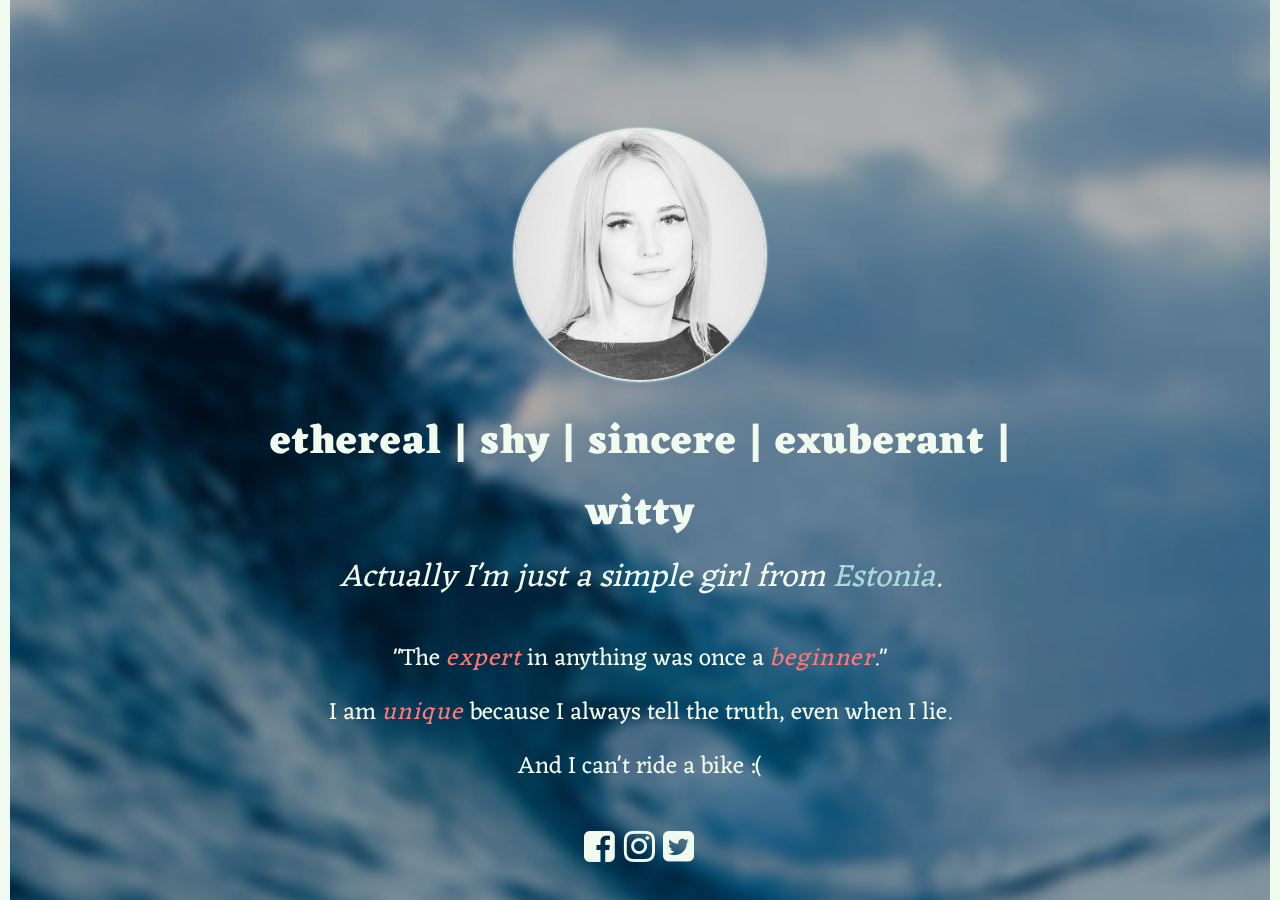
<file: index.html>
<html>
<head>
	<meta charset="utf-8">
	<meta name="author" content="Susanna Peek">
	<meta name="description" content="Growth Hacker - webpage to present yourself">
	<title>Susanna</title>
	<link rel="stylesheet" href="sheet.css">
	<link rel="stylesheet" href="https://cdnjs.cloudflare.com/ajax/libs/font-awesome/4.7.0/css/font-awesome.min.css">
	<link href="https://fonts.googleapis.com/css?family=Eczar" rel="stylesheet">
	<script type="text/javascript" src="https://ajax.googleapis.com/ajax/libs/jquery/3.2.1/jquery.min.js"></script>
</head>

<body>
	<div id="background">
		<div id="filter">
			<div id="content">
				<p id="photo" class="first" title="Awesome!"></p>
				<!--What describes you best in 5 words-->
				<h1>ethereal | shy | sincere | exuberant | witty</h1>
				<!--One sentence to describe you a bit more-->
				<p id="sub">Actually I'm just a simple girl from <a id="est" target="_blank" href="https://en.wikipedia.org/wiki/Estonia">Estonia</a>.</p>
				<!--Your main motivation for joining the Tribe?-->
				<p id="p1">"The <i>expert</i> in anything was once a <i>beginner</i>."</p>
				<!--What makes you unique-->
				<p id="p2">I am <i>unique</i> because I always tell the truth, even when I lie.</p>
				<!--And something funny of course, about you-->
				<p id="p3">And I can't ride a bike :(</p>
				<a target="_blank" href="https://www.facebook.com/susanna.peek"><i class="fa fa-facebook-square"></i></a>
				<a target="_blank" href="https://www.instagram.com/susannapeek"><i class="fa fa-instagram"></i></a>
				<a target="_blank" href="https://twitter.com/SusannaPeek"><i class="fa fa-twitter-square"></i></a>
			</div>
		</div>
	</div>

<script>
	$("#p1").mouseenter(function() {
		$("#photo").attr("class", "second");
	});
	$("#p2").mouseenter(function() {
		$("#photo").attr("class", "third");
	});
	$("#p3").mouseenter(function() {
		$("#photo").attr("class", "fourth");
	});
	$("#est").mouseenter(function() {
		$("#photo").attr("class", "fifth");
	});
	$("#p1,#p2,#p3,#est").mouseleave(function() {
		$("#photo").attr("class", "first");
	});
</script>

</body>
</html>
</file>
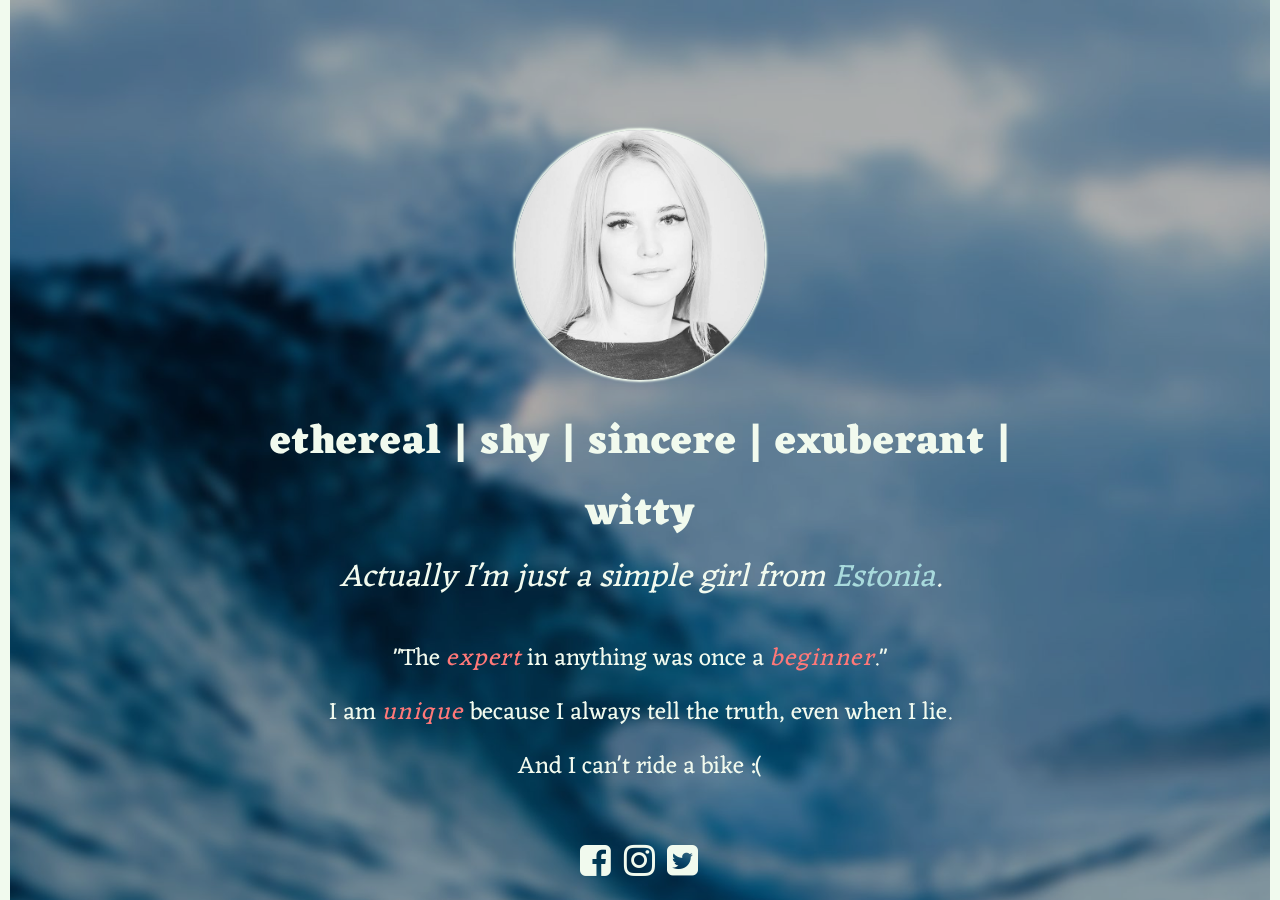
<file: suzy/index.html>
<html>
<head>
	<meta charset="utf-8">
	<meta name="author" content="Susanna Peek">
	<meta name="description" content="Growth Hacker - webpage to present yourself">
	<title>Susanna</title>
	<link rel="stylesheet" href="sheet.css">
	<link rel="stylesheet" href="https://cdnjs.cloudflare.com/ajax/libs/font-awesome/4.7.0/css/font-awesome.min.css">
	<link href="https://fonts.googleapis.com/css?family=Eczar" rel="stylesheet">
	<script type="text/javascript" src="https://ajax.googleapis.com/ajax/libs/jquery/3.2.1/jquery.min.js"></script>
</head>

<body>
	<div class="background">
		<div class="filter">
			<div id="content">
				<p id="photo" class="first" title="Awesome!"></p>
				<!--What describes you best in 5 words-->
				<h1>ethereal | shy | sincere | exuberant | witty</h1>
				<!--One sentence to describe you a bit more-->
				<p id="sub">Actually I'm just a simple girl from <a id="est" target="_blank" href="https://en.wikipedia.org/wiki/Estonia">Estonia</a>.</p>
				<!--Your main motivation for joining the Tribe?-->
				<p id="p1">"The <i>expert</i> in anything was once a <i>beginner</i>."</p>
				<!--What makes you unique-->
				<p id="p2">I am <i>unique</i> because I always tell the truth, even when I lie.</p>
				<!--And something funny of course, about you-->
				<p id="p3">And I can't ride a bike :(</p>
				<a target="_blank" href="https://www.facebook.com/susanna.peek"><i class="fa fa-facebook-square" style="font-size:36px"></i></a>
				<a target="_blank" href="https://www.instagram.com/susannapeek"><i class="fa fa-instagram" style="font-size:36px"></i></a>
				<a target="_blank" href="https://twitter.com/SusannaPeek"><i class="fa fa-twitter-square" style="font-size:36px"></i></a>
			</div>
		</div>
	</div>

<script>
	$("#p1").mouseenter(function() {
		$("#photo").attr("class", "second");
	});
	$("#p2").mouseenter(function() {
		$("#photo").attr("class", "third");
	});
	$("#p3").mouseenter(function() {
		$("#photo").attr("class", "fourth");
	});
	$("#est").mouseenter(function() {
		$("#photo").attr("class", "fifth");
	});
	$("#p1,#p2,#p3,#est").mouseleave(function() {
		$("#photo").attr("class", "first");
	});
</script>

</body>
</html>
</file>
<file: sheet.css>
html {
	/* font-family: "Segoe UI", Frutiger, "Frutiger Linotype", "Dejavu Sans", "Helvetica Neue", Arial, sans-serif; */
	font-family: 'Eczar', serif;
	overflow: hidden;
}

body {
	color: #F1FAEE;
	background: #F1FAEE;
	padding: 0;
	margin: 0 10px 0 10px;
}

#background {
	position: relative;
	height: 100%;
	width: 100%;
	background: url(img/bg.jpg); /* http://unsplash.it/2900?blur&image=1041 */
	background-size: 170%;
	animation: panning 200s infinite linear;
}

#filter {
	position: absolute;
	top: 0;
	left: 0;
	width: 100%;
	height: 100%;
	background: rgba(0,0,0,0.3);
	z-index: 10;
}

#content {
	width: 760px;
	height: 640px;
	position: absolute;
	top:0;
	bottom: 0;
	left: 0;
	right: 0;
	margin: auto;
	text-align: center;
	vertical-align: middle;
}

p {
	font-size: 1.5em;
	margin: 0.5em 0 0 0;
}

a {
	text-decoration: none;
	color: #A8DADC;
}

h1 {
	font-size: 2.5em;
	font-weight: 800;
	letter-spacing: 1px;
	margin-bottom: 0;
}

i {
	/* color: #E63946; */
	color: #ff7878;
	letter-spacing: 1.5px;
}

#sub {
	font-size: 2em;
	font-style: italic;
	margin: 0 0 1em 0;
}

#photo {
	border-radius: 100%;
	box-shadow: 0px 0px 2px 2px #F1FAEE;
	width: 250px;
	height: 250px;
	background-size: 250px 250px;
	background-repeat: no-repeat;
	margin: auto;
	transition: .5s ease-in-out all;
	-o-transition: .5s ease-in-out all;
	-ms-transition: .5s ease-in-out all;
	-moz-transition: .5s ease-in-out all;
}

#photo.first {
	background-image: url(img/1.jpg);
}

#photo.second, #photo.third, #photo.fourth, #photo.fifth {
	-webkit-transform: scale(1.2);
	-ms-transform: scale(1.2);
	transform: scale(1.2);
}

#photo.second {
	background-image: url(img/2.jpg);
}

#photo.third {
	background-image: url(img/3.jpg);
}

#photo.fourth {
	background-image: url(img/4.jpg);
}

#photo.fifth {
	background-image: url(img/ee.svg);
}

.fa {
	color: #F1FAEE;
	margin: 2.5em .1em 0;
}

.fa:before {
	font-size: 36px;
}

.fa:hover {
	color: #A8DADC;
	-o-transition:.5s;
	-ms-transition:.5s;
	-moz-transition:.5s;
	-webkit-transition:.5s;
	transition:.5s;
}

@keyframes panning {
	0% {
		background-position: 0% 0%;
	}
	25% {
		background-position: 100% 100%;
	}
	50% {
		background-position: 100% 0%;
	}
	75% {
		background-position: 0 100%;
	}
	200% {
		background-position: 0 0;
	}
}

@media only screen and (max-height: 700px) {

	html {
		font-size: .9em;
	}

	#photo {
		width: 200px;
		height: 200px;
		background-size: 200px 200px;
	}	
	#content {
		width: 700px;
		height: 550px;
	}
	.fa {
		margin: 1em .1em 0;
	}

	.fa:before {
		font-size: 24px;
	}
}

@media only screen and (max-height: 500px) {

	html {
		font-size: .5em;
	}

	#photo {
		width: 150px;
		height: 150px;
		background-size: 150px 150px;
	}	
	#content {
		width: 400px;
		height: 400px;
	}

	.fa:before {
		font-size: 20px;
	}
}

@media (max-height: 300px) {
	#photo {
		display: none;
	}

	#content {
		width: 400px;
		height: 220px;
	}
	
	h1 {
	font-size: 2.5em;
	font-weight: 800;
	letter-spacing: 1px;
	margin-bottom: 0;
	}
}
</file>
<file: suzy/sheet.css>
html {
	/* font-family: "Segoe UI", Frutiger, "Frutiger Linotype", "Dejavu Sans", "Helvetica Neue", Arial, sans-serif; */
	font-family: 'Eczar', serif;
}

body {
    color: #F1FAEE;
	background: #F1FAEE;
	padding: 0;
	margin: 0 10px 0 10px;
}

a {
	text-decoration: none;
	color: #A8DADC;
}

h1 {
	font-size: 2.5em;
	font-weight: 800;
	letter-spacing: 1px;
	margin-bottom: 0;
}

#sub {
	font-size: 2em;
	font-style: italic;
	margin: 0 0 1em 0;
}

i {
	/* color: #E63946; */
	color: #ff7878;
	letter-spacing: 1.5px;
}

p {
	font-size: 1.5em;
	margin: 0.5em 0 0 0;
}

#content {
	width: 760px;
	height: 640px;
	position: absolute;
	top:0;
	bottom: 0;
	left: 0;
	right: 0;
	margin: auto;
	text-align: center;
	vertical-align: middle;
}

#photo {
	border-radius: 100%;
	box-shadow: 0px 0px 2px 2px #F1FAEE;
	width: 250px;
	height: 250px;
    background-size: 250px 250px;
    background-repeat: no-repeat;
	margin: auto;
	transition: .5s ease-in-out all;
	-o-transition: .5s ease-in-out all;
	-ms-transition: .5s ease-in-out all;
	-moz-transition: .5s ease-in-out all;
}

#photo.first {
	background-image: url(img/1.jpg);
}

#photo.second, #photo.third, #photo.fourth, #photo.fifth {
	-webkit-transform: scale(1.2);
	-ms-transform: scale(1.2);
	transform: scale(1.2);
}

#photo.second {
	background-image: url(img/2.jpg);
}

#photo.third {
	background-image: url(img/3.jpg);
}

#photo.fourth {
	background-image: url(img/4.jpg);
}

#photo.fifth {
	background-image: url(img/ee.svg);
}

.fa {
	color: #F1FAEE;
	margin: 1.5em .1em 0;
}

.fa:hover {
	color: #A8DADC;
	-o-transition:.5s;
	-ms-transition:.5s;
	-moz-transition:.5s;
	-webkit-transition:.5s;
	transition:.5s;
}

.background {
  position: relative;
  height: 100%;
  width: 100%;
  background: url(img/bg.jpg); /* http://unsplash.it/2900?blur&image=1041 */
  background-size: 170%;
  animation: panning 200s infinite linear;
}

.filter {
  position: absolute;
  top: 0;
  left: 0;
  width: 100%;
  height: 100%;
  background: rgba(0,0,0,0.3);
  z-index: 10;
}

@keyframes panning {
  0% {
    background-position: 0% 0%;
  }
  25% {
    background-position: 100% 100%;
  }
   50% {
    background-position: 100% 0%;
  }
  75% {
    background-position: 0 100%;
  }
  200% {
    background-position: 0 0;
  }
}
</file>
